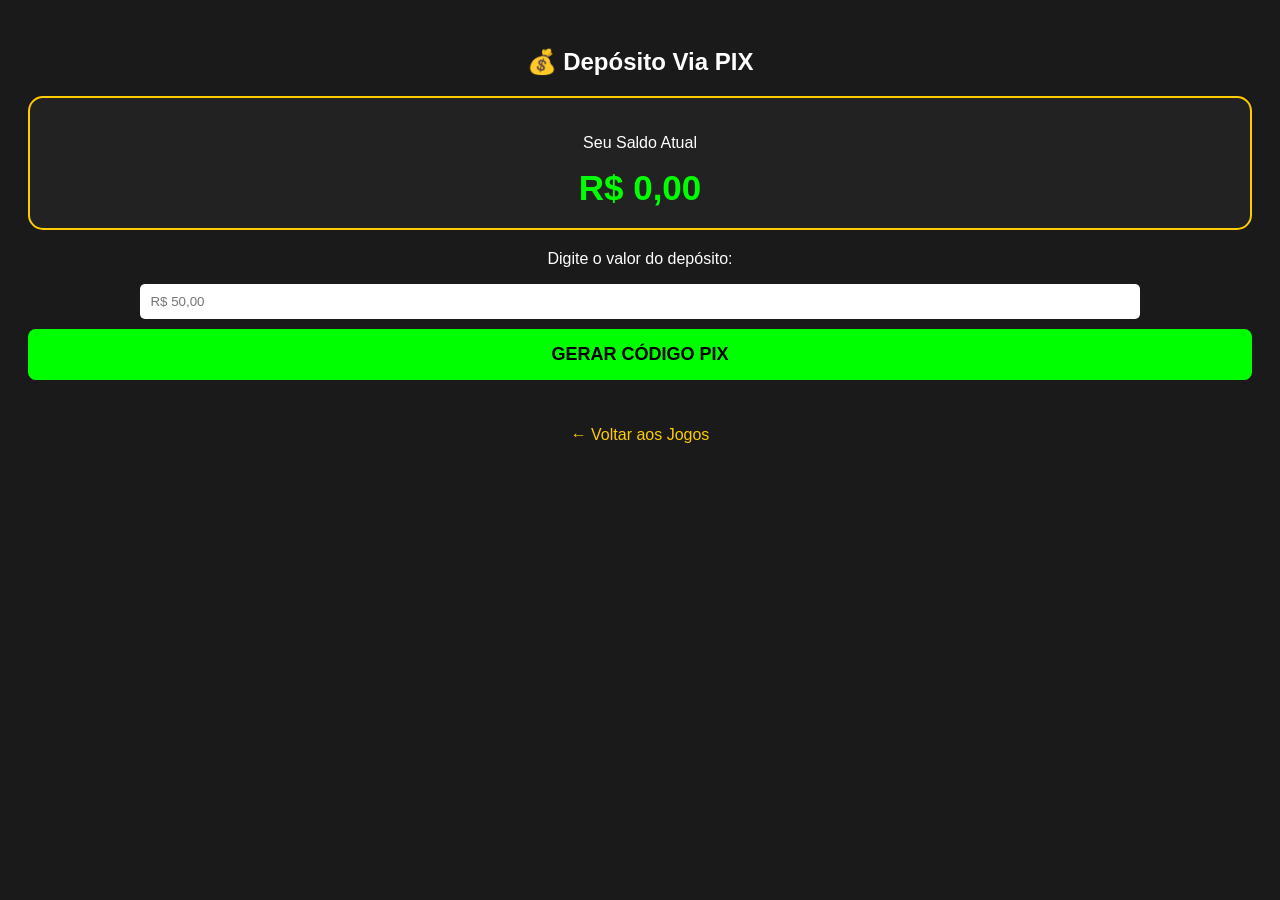
<file: carteira.html>
<!DOCTYPE html>
<html lang="pt-br">
<head>
    <meta charset="UTF-8">
    <meta name="viewport" content="width=device-width, initial-scale=1.0">
    <title>Depósito PIX - Jogo do Tigre</title>
    <style>
        body { background-color: #1a1a1a; color: white; font-family: sans-serif; text-align: center; padding: 20px; }
        .box-saldo { background: #222; border: 2px solid #ffcc00; padding: 20px; border-radius: 15px; margin: 20px 0; }
        .valor { font-size: 35px; color: #00ff00; font-weight: bold; }
        .pix-area { display: none; background: #333; padding: 15px; border-radius: 10px; margin-top: 20px; border: 1px dashed #ffcc00; }
        .code { word-break: break-all; font-family: monospace; color: #ffcc00; margin: 10px 0; }
        .btn { display: block; width: 100%; padding: 15px; margin: 10px 0; border-radius: 8px; border: none; font-weight: bold; font-size: 18px; cursor: pointer; }
        .btn-pix { background: #00ff00; color: black; }
    </style>
</head>
<body>
    <h2>💰 Depósito Via PIX</h2>
    
    <div class="box-saldo">
        <p>Seu Saldo Atual</p>
        <div class="valor">R$ 0,00</div>
    </div>

    <p>Digite o valor do depósito:</p>
    <input type="number" id="valorInput" placeholder="R$ 50,00" style="padding: 10px; border-radius: 5px; width: 80%; border: none;">

    <button class="btn btn-pix" onclick="gerarPix()">GERAR CÓDIGO PIX</button>

    <div id="pixArea" class="pix-area">
        <p>Copia e Cola gerado:</p>
        <div class="code" id="pixCodigo">00020126420014BR.GOV.BCB.PIX0120jailtontvs@uorak.com5204000053039865802BR5922Jailton Tavares Santos6009SAO PAULO62140510RSOYhljMHh63048401</div>
        <button onclick="copiarPix()" style="background:#ffcc00; border:none; padding:10px; border-radius:5px; font-weight:bold;">COPIAR CÓDIGO</button>
    </div>

    <script>
        function gerarPix() {
            let valor = document.getElementById('valorInput').value;
            if(valor < 1) {
                alert("Digite um valor válido!");
                return;
            }
            document.getElementById('pixArea').style.display = 'block';
        }

        function copiarPix() {
        }
    </script>

    <br><br>
    <a href="index.html" style="color: #ffcc00; text-decoration: none;">← Voltar aos Jogos</a>
</body>
</html>
</file>
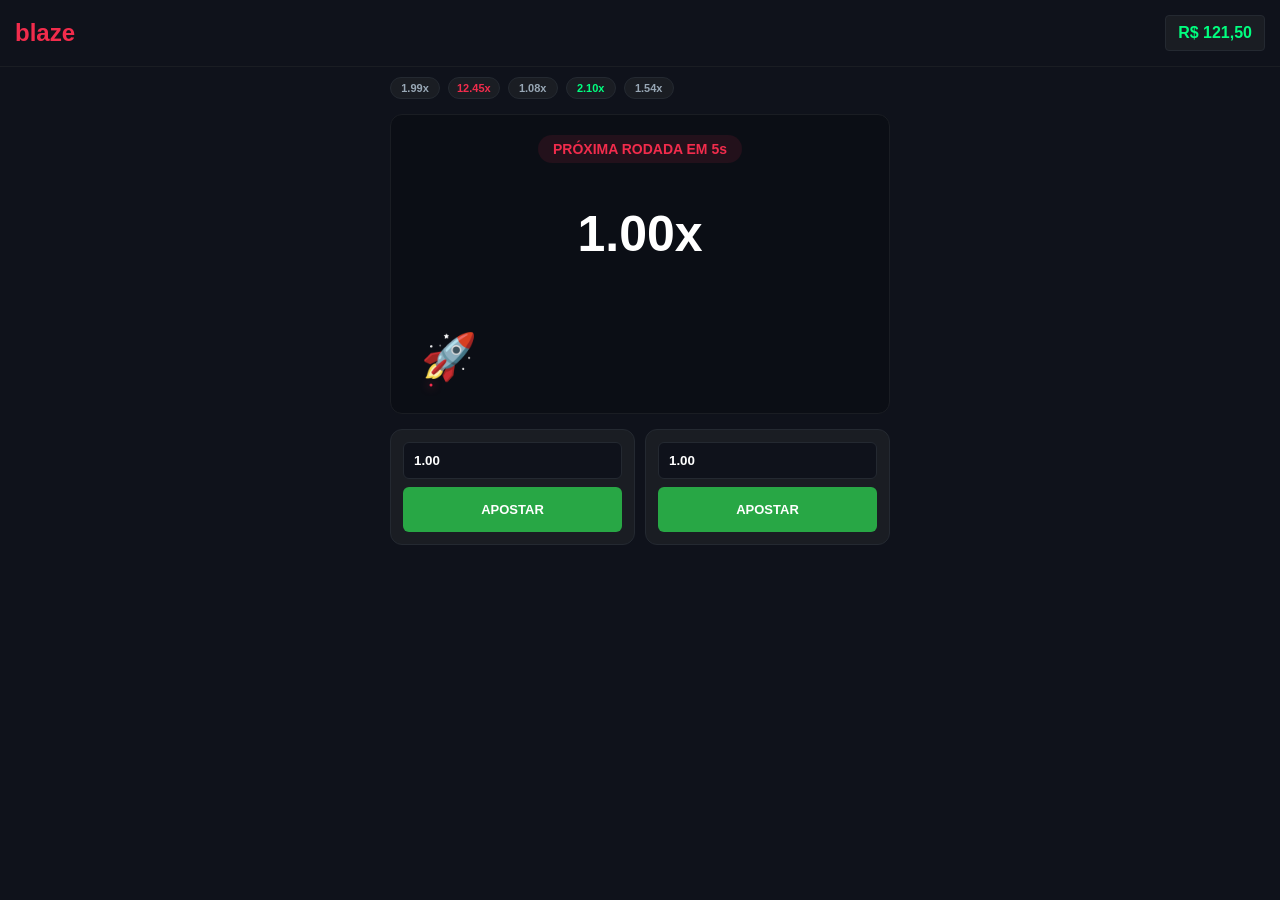
<file: crash.html>
<!DOCTYPE html>
<html lang="pt-br">
<head>
    <meta charset="UTF-8">
    <meta name="viewport" content="width=device-width, initial-scale=1.0, maximum-scale=1.0, user-scalable=no">
    <title>Blaze - Crash Pro + Histórico</title>
    <style>
        * { box-sizing: border-box; margin: 0; padding: 0; font-family: sans-serif; -webkit-tap-highlight-color: transparent; }
        body { background: #0f121b; color: white; display: flex; flex-direction: column; align-items: center; min-height: 100vh; overflow-x: hidden; }
        
        /* NAVBAR */
        .navbar { width: 100%; display: flex; justify-content: space-between; align-items: center; padding: 15px; background: #0f121b; border-bottom: 1px solid #1a1d23; }
        .logo-text { color: #f12c4c; font-weight: 900; font-size: 24px; text-decoration: none; }
        .balance-box { background: #1a1d23; padding: 8px 12px; border-radius: 4px; border: 1px solid #242931; color: #00ff7f; font-weight: bold; }

        /* HISTÓRICO DE VELAS */
        .history-bar { width: 95%; max-width: 500px; display: flex; gap: 8px; overflow-x: auto; padding: 10px 0; scrollbar-width: none; }
        .history-bar::-webkit-scrollbar { display: none; }
        .candle { min-width: 50px; padding: 4px 8px; border-radius: 20px; font-size: 11px; font-weight: bold; text-align: center; background: #1a1d23; border: 1px solid #242931; }
        .candle.low { color: #98a7b5; } /* Abaixo de 2.0x */
        .candle.mid { color: #00ff7f; } /* Acima de 2.0x */
        .candle.high { color: #f12c4c; } /* Acima de 10.0x */

        /* ÁREA DO JOGO */
        .game-area { width: 95%; max-width: 500px; height: 300px; background: #0b0e15; margin: 5px 0 15px; border-radius: 12px; position: relative; overflow: hidden; border: 1px solid #1a1d23; }
        .multiplier { position: absolute; top: 40%; left: 50%; transform: translate(-50%, -50%); font-size: 50px; font-weight: 900; z-index: 10; transition: color 0.3s; }
        .multiplier.crashed { color: #f12c4c; }
        
        #timer-msg { position: absolute; top: 20px; left: 50%; transform: translateX(-50%); color: #f12c4c; font-weight: bold; font-size: 14px; background: rgba(241, 44, 76, 0.1); padding: 6px 15px; border-radius: 20px; z-index: 15; }
        #plane { position: absolute; bottom: 30px; left: 30px; font-size: 45px; z-index: 5; transition: transform 0.1s linear; }
        #svg-canvas { position: absolute; top: 0; left: 0; width: 100%; height: 100%; }
        #trail { fill: none; stroke: #f12c4c; stroke-width: 3; stroke-linecap: round; filter: drop-shadow(0 0 5px #f12c4c); }

        /* CONTROLES DE APOSTA DUPLA */
        .bet-container { width: 95%; max-width: 500px; display: grid; grid-template-columns: 1fr 1fr; gap: 10px; margin-bottom: 20px; }
        .bet-box { background: #1a1d23; padding: 12px; border-radius: 12px; border: 1px solid #242931; display: flex; flex-direction: column; gap: 8px; }
        .bet-box input { background: #0f121b; border: 1px solid #242931; color: white; padding: 10px; border-radius: 6px; font-weight: bold; width: 100%; }
        .btn-bet { background: #28a745; color: white; border: none; padding: 15px; border-radius: 6px; font-weight: bold; cursor: pointer; text-transform: uppercase; font-size: 13px; }
        .btn-bet.active { background: #f12c4c; }
        .btn-bet.waiting { background: #3d4451; opacity: 0.8; }

        /* MENSAGEM DE GANHO */
        .win-toast { position: fixed; top: 50%; left: 50%; transform: translate(-50%, -50%) scale(0); background: #00ff7f; color: #000; padding: 15px 30px; border-radius: 50px; font-weight: 900; z-index: 100; transition: 0.4s cubic-bezier(0.175, 0.885, 0.32, 1.275); }
        .win-toast.show { transform: translate(-50%, -50%) scale(1); }
    </style>
</head>
<body>

    <div id="win-msg" class="win-toast">GANHOU R$ <span id="win-val">0.00</span>!</div>

    <div class="navbar">
        <a href="home.html" class="logo-text">blaze</a>
        <div class="balance-box">R$ <span id="s-val">0,00</span></div>
    </div>

    <div class="history-bar" id="history-bar">
        </div>

    <div class="game-area">
        <div id="timer-msg">AGUARDANDO PRÓXIMA RODADA...</div>
        <div class="multiplier" id="mult-display">1.00x</div>
        <svg id="svg-canvas"><path id="trail" d="M 40 270 Q 40 270 40 270" /></svg>
        <div id="plane">🚀</div>
    </div>

    <div class="bet-container">
        <div class="bet-box">
            <input type="number" id="amt-1" value="1.00">
            <button class="btn-bet" id="btn-1" onclick="bet(1)">Apostar</button>
        </div>
        <div class="bet-box">
            <input type="number" id="amt-2" value="1.00">
            <button class="btn-bet" id="btn-2" onclick="bet(2)">Apostar</button>
        </div>
    </div>

    <script>
        let saldo = parseFloat(localStorage.getItem('saldo')) || 121.50;
        let state = 'timer';
        let currentMult = 1.00;
        let bets = { 1: { active: false, amt: 0 }, 2: { active: false, amt: 0 } };
        let history = [1.54, 2.10, 1.08, 12.45, 1.99]; // Histórico inicial

        function updateBalance() {
            document.getElementById('s-val').innerText = saldo.toLocaleString('pt-BR', {minimumFractionDigits: 2});
            localStorage.setItem('saldo', saldo.toFixed(2));
        }

        function renderHistory() {
            const bar = document.getElementById('history-bar');
            bar.innerHTML = '';
            history.forEach(val => {
                const candle = document.createElement('div');
                candle.className = 'candle ' + (val >= 10 ? 'high' : val >= 2 ? 'mid' : 'low');
                candle.innerText = val.toFixed(2) + 'x';
                bar.prepend(candle);
            });
        }

        function bet(slot) {
            const btn = document.getElementById(`btn-${slot}`);
            const val = parseFloat(document.getElementById(`amt-${slot}`).value);

            if (state === 'timer' && !bets[slot].active) {
                if (val > 0 && val <= saldo) {
                    saldo -= val;
                    bets[slot] = { active: true, amt: val };
                    btn.innerText = "Aguardando...";
                    btn.classList.add('waiting');
                    updateBalance();
                }
            } else if (state === 'fly' && bets[slot].active) {
                let win = bets[slot].amt * currentMult;
                saldo += win;
                bets[slot].active = false;
                btn.innerText = "Apostar";
                btn.classList.remove('active', 'waiting');
                
                const toast = document.getElementById('win-msg');
                document.getElementById('win-val').innerText = win.toFixed(2);
                toast.classList.add('show');
                setTimeout(() => toast.classList.remove('show'), 2000);
                updateBalance();
            }
        }

        function runTimer() {
            state = 'timer';
            let count = 5;
            const msg = document.getElementById('timer-msg');
            msg.style.display = 'block';
            
            let t = setInterval(() => {
                msg.innerText = `PRÓXIMA RODADA EM ${count}s`;
                count--;
                if (count < 0) {
                    clearInterval(t);
                    msg.style.display = 'none';
                    startFly();
                }
            }, 1000);
        }

        function startFly() {
            state = 'fly';
            currentMult = 1.00;
            const display = document.getElementById('mult-display');
            const plane = document.getElementById('plane');
            const path = document.getElementById('trail');
            display.classList.remove('crashed');

            [1, 2].forEach(s => {
                if (bets[s].active) {
                    const b = document.getElementById(`btn-${s}`);
                    b.innerText = "Retirar";
                    b.classList.remove('waiting');
                    b.classList.add('active');
                }
            });

            let crashAt = (Math.random() * 4 + 1.1).toFixed(2);
            let start = Date.now();

            let game = setInterval(() => {
                let time = (Date.now() - start) / 1000;
                currentMult = 1.00 + (time * 0.12); 
                display.innerText = currentMult.toFixed(2) + "x";

                let x = Math.min(time * 30, 300);
                let y = Math.min(time * 15, 180);
                plane.style.transform = `translate(${x}px, -${y}px)`;
                path.setAttribute('d', `M 40 270 Q ${40 + x/2} 270 ${40 + x} ${270 - y}`);

                if (currentMult >= crashAt) {
                    clearInterval(game);
                    state = 'crash';
                    display.innerText = "VOU EMBORA!";
                    display.classList.add('crashed');
                    
                    // Adiciona ao histórico
                    history.push(parseFloat(currentMult));
                    if(history.length > 10) history.shift();
                    renderHistory();

                    [1, 2].forEach(s => {
                        bets[s].active = false;
                        const b = document.getElementById(`btn-${s}`);
                        b.innerText = "Apostar";
                        b.classList.remove('active', 'waiting');
                    });

                    setTimeout(() => {
                        plane.style.transform = `translate(0,0)`;
                        path.setAttribute('d', `M 40 270 Q 40 270 40 270`);
                        display.innerText = "1.00x";
                        runTimer();
                    }, 3000);
                }
            }, 100);
        }

        updateBalance();
        renderHistory();
        runTimer();
    </script>
</body>
</html>
</file>
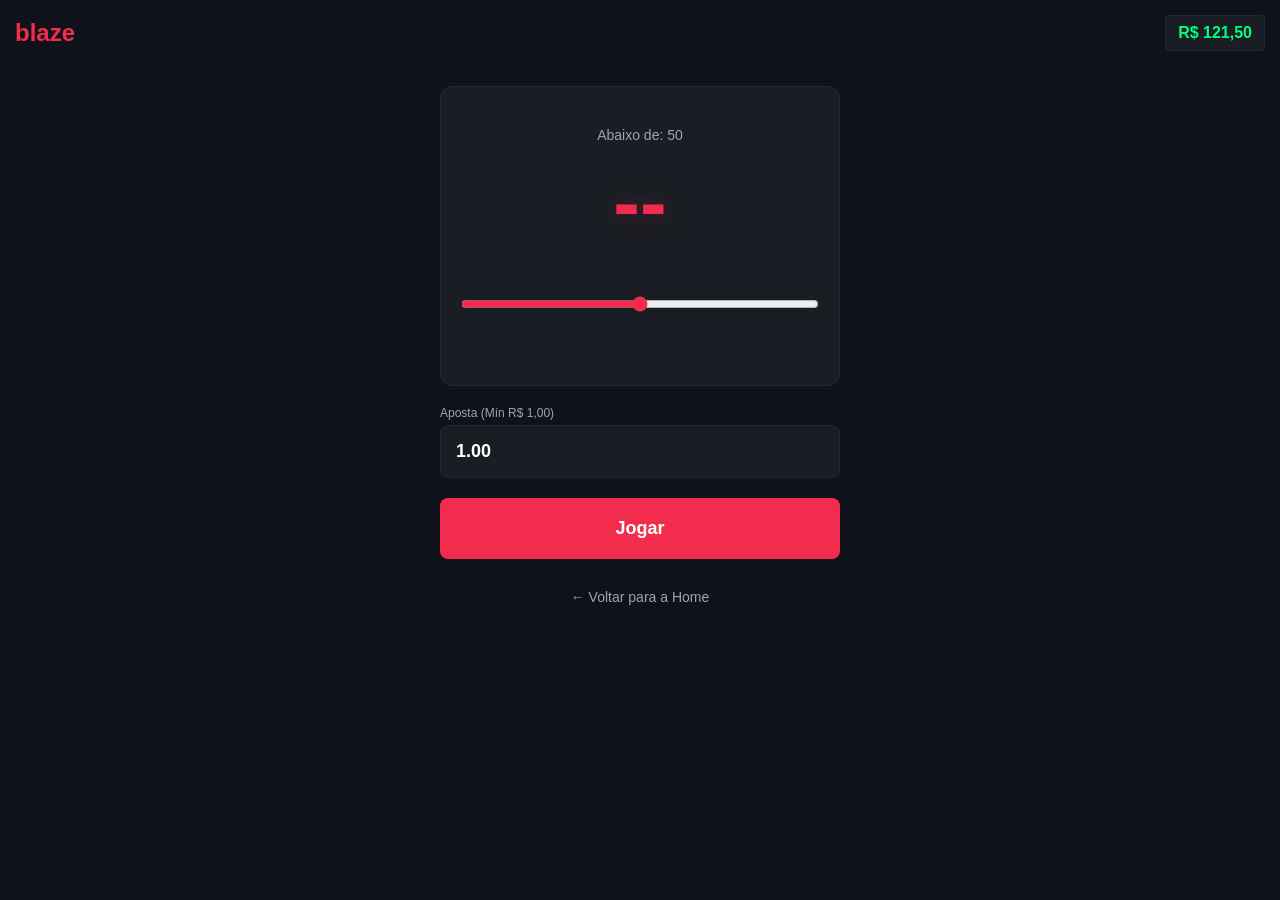
<file: dice.html>
<!DOCTYPE html>
<html lang="pt-br">
<head>
    <meta charset="UTF-8">
    <meta name="viewport" content="width=device-width, initial-scale=1.0, maximum-scale=1.0, user-scalable=no">
    <title>Blaze - Dice</title>
    <style>
        * { box-sizing: border-box; margin: 0; padding: 0; font-family: sans-serif; -webkit-tap-highlight-color: transparent; }
        body { background: #0f121b; color: white; display: flex; flex-direction: column; align-items: center; min-height: 100vh; }
        
        .navbar { width: 100%; display: flex; justify-content: space-between; align-items: center; padding: 15px; background: #0f121b; }
        .logo-text { color: #f12c4c; font-weight: 900; font-size: 24px; }
        .balance-box { background: #1a1d23; padding: 8px 12px; border-radius: 4px; border: 1px solid #242931; color: #00ff7f; font-weight: bold; }

        .game-card { background: #1a1d23; width: 90%; max-width: 400px; padding: 40px 20px; border-radius: 12px; border: 1px solid #242931; margin-top: 20px; text-align: center; position: relative; }
        
        /* NÚMERO SORTEADO COM ANIMAÇÃO */
        #dice-result { font-size: 80px; font-weight: 900; color: #f12c4c; margin: 10px 0; min-height: 100px; display: flex; align-items: center; justify-content: center; text-shadow: 0 0 20px rgba(241, 44, 76, 0.3); }
        
        .label-target { color: #98a7b5; font-size: 14px; margin-bottom: 10px; }
        .slider { width: 100%; height: 8px; background: #242931; border-radius: 5px; outline: none; margin: 25px 0; accent-color: #f12c4c; }

        /* WIN TOAST (O BOTÃO VERDE DE VITÓRIA) */
        #win-toast { 
            position: absolute; top: 50%; left: 50%; transform: translate(-50%, -50%) scale(0);
            background: #00ff7f; color: #000; padding: 25px 40px; border-radius: 60px;
            font-weight: 900; font-size: 20px; z-index: 100; transition: 0.4s cubic-bezier(0.175, 0.885, 0.32, 1.275);
            box-shadow: 0 0 40px #00ff7f; pointer-events: none; text-align: center; line-height: 1.2;
        }
        #win-toast.show { transform: translate(-50%, -50%) scale(1); }

        .controls { width: 90%; max-width: 400px; margin-top: 20px; }
        .label { color: #98a7b5; font-size: 12px; margin-bottom: 5px; }
        input { width: 100%; padding: 15px; background: #1a1d23; border: 1px solid #242931; color: white; border-radius: 8px; margin-bottom: 20px; font-size: 18px; font-weight: bold; }
        
        .btn-play { width: 100%; padding: 20px; background: #f12c4c; color: white; border: none; border-radius: 8px; font-weight: bold; font-size: 18px; cursor: pointer; transition: 0.2s; }
        .btn-play:disabled { opacity: 0.5; filter: grayscale(0.5); }

        .back-link { margin-top: 30px; color: #98a7b5; text-decoration: none; font-size: 14px; display: block; }
    </style>
</head>
<body>

    <div class="navbar">
        <div class="logo-text">blaze</div>
        <div class="balance-box">R$ <span id="s-val">0,00</span></div>
    </div>

    <div class="game-card">
        <div id="win-toast">GANHOU R$<br><span id="win-amount">0.00</span>!</div>
        
        <div class="label-target">Abaixo de: <span id="target-display">50</span></div>
        <div id="dice-result">--</div>
        <input type="range" min="2" max="98" value="50" class="slider" id="dice-slider">
    </div>

    <div class="controls">
        <div class="label">Aposta (Mín R$ 1,00)</div>
        <input type="number" id="aposta" value="1.00" min="1.00" step="1.00">
        <button class="btn-play" id="btn-roll" onclick="playDice()">Jogar</button>
    </div>

    <a href="home.html" class="back-link">← Voltar para a Home</a>

    <script>
        let saldo = parseFloat(localStorage.getItem('saldo')) || 100.00;
        const resultDiv = document.getElementById('dice-result');
        const slider = document.getElementById('dice-slider');
        const targetDisplay = document.getElementById('target-display');

        slider.oninput = function() { targetDisplay.innerText = this.value; }

        function updateDisplay() {
            localStorage.setItem('saldo', saldo.toFixed(2));
            document.getElementById('s-val').innerText = saldo.toLocaleString('pt-BR', {minimumFractionDigits: 2});
        }

        function playDice() {
            const bet = parseFloat(document.getElementById('aposta').value);
            const target = parseInt(slider.value);
            const btn = document.getElementById('btn-roll');

            if (bet < 1 || bet > saldo) return;

            saldo -= bet;
            updateDisplay();
            btn.disabled = true;

            // ANIMAÇÃO DOS NÚMEROS GIRANDO
            let counter = 0;
            const duration = 1500; // 1.5 segundos girando
            const interval = setInterval(() => {
                resultDiv.innerText = Math.floor(Math.random() * 100);
            }, 50);

            setTimeout(() => {
                clearInterval(interval);
                const finalResult = Math.floor(Math.random() * 100);
                resultDiv.innerText = finalResult;

                if (finalResult < target) {
                    const multiplier = 98 / target;
                    const win = bet * multiplier;
                    saldo += win;
                    
                    // MOSTRAR ANIMAÇÃO DE VITÓRIA
                    const toast = document.getElementById('win-toast');
                    document.getElementById('win-amount').innerText = win.toFixed(2);
                    toast.classList.add('show');
                    
                    setTimeout(() => {
                        toast.classList.remove('show');
                        updateDisplay();
                        btn.disabled = false;
                    }, 2000);
                } else {
                    updateDisplay();
                    btn.disabled = false;
                }
            }, duration);
        }

        window.onload = updateDisplay;
    </script>
</body>
</html>
</file>
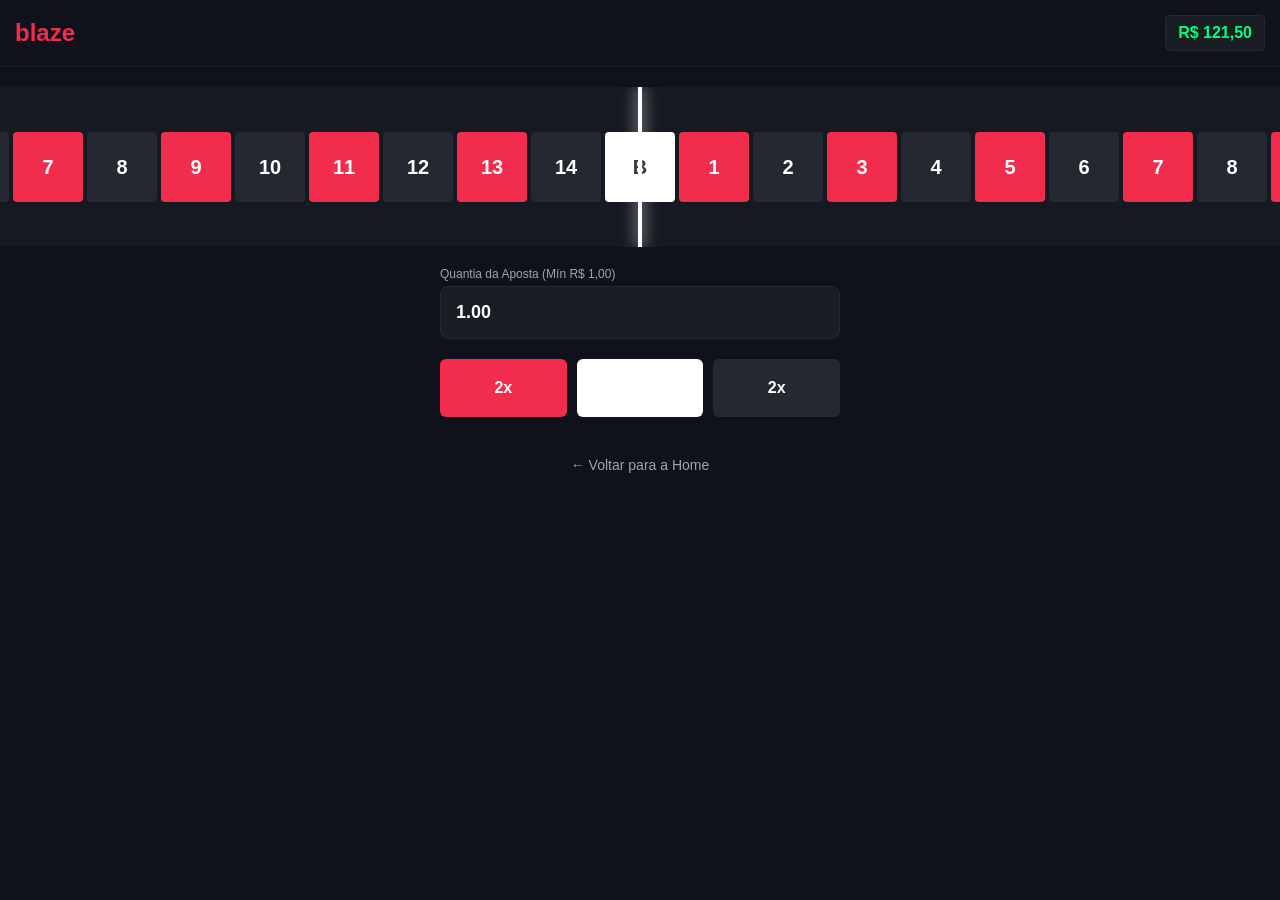
<file: double.html>
<!DOCTYPE html>
<html lang="pt-br">
<head>
    <meta charset="UTF-8">
    <meta name="viewport" content="width=device-width, initial-scale=1.0, maximum-scale=1.0, user-scalable=no">
    <title>Blaze - Double</title>
    <style>
        * { box-sizing: border-box; margin: 0; padding: 0; font-family: sans-serif; -webkit-tap-highlight-color: transparent; }
        body { background: #0f121b; color: white; display: flex; flex-direction: column; align-items: center; min-height: 100vh; overflow: hidden; }
        
        .navbar { width: 100%; display: flex; justify-content: space-between; align-items: center; padding: 15px; background: #0f121b; border-bottom: 1px solid #1a1d23; }
        .logo-text { color: #f12c4c; font-weight: 900; font-size: 24px; }
        .balance-box { background: #1a1d23; padding: 8px 12px; border-radius: 4px; border: 1px solid #242931; color: #00ff7f; font-weight: bold; }

        .roulette-container { width: 100%; background: #151921; padding: 45px 0; margin: 20px 0; position: relative; overflow: hidden; border-y: 1px solid #242931; }
        .selector { position: absolute; left: 50%; top: 0; bottom: 0; width: 4px; background: white; z-index: 10; transform: translateX(-50%); box-shadow: 0 0 15px #fff; }
        
        .wheel { display: flex; will-change: transform; transition: transform 4s cubic-bezier(0.1, 0, 0.1, 1); }
        .tile { min-width: 70px; height: 70px; margin: 0 2px; border-radius: 4px; display: flex; align-items: center; justify-content: center; font-weight: bold; font-size: 20px; }
        
        /* Padrão de Cores Oficial */
        .red { background: #f12c4c; }
        .white { background: #ffffff; color: #0f121b; }
        .black { background: #242931; }

        #win-toast { 
            position: fixed; top: 50%; left: 50%; transform: translate(-50%, -50%) scale(0);
            background: #00ff7f; color: #000; padding: 20px 40px; border-radius: 50px;
            font-weight: 900; z-index: 100; transition: 0.5s cubic-bezier(0.175, 0.885, 0.32, 1.275);
            box-shadow: 0 0 30px #00ff7f; pointer-events: none;
        }
        #win-toast.show { transform: translate(-50%, -50%) scale(1.1); }

        .controls { width: 90%; max-width: 400px; }
        .label { color: #98a7b5; font-size: 12px; margin-bottom: 5px; }
        input { width: 100%; padding: 15px; background: #1a1d23; border: 1px solid #242931; color: white; border-radius: 8px; margin-bottom: 20px; font-size: 18px; font-weight: bold; }
        
        .bet-buttons { display: grid; grid-template-columns: repeat(3, 1fr); gap: 10px; }
        .btn-bet { padding: 20px 0; border: none; border-radius: 6px; font-weight: bold; cursor: pointer; color: white; font-size: 16px; }
        .btn-bet.disabled { opacity: 0.3; pointer-events: none; }

        .back-link { margin-top: 40px; color: #98a7b5; text-decoration: none; font-size: 14px; }
    </style>
</head>
<body>

    <div id="win-toast">GANHOU!</div>

    <div class="navbar">
        <div class="logo-text">blaze</div>
        <div class="balance-box">R$ <span id="s-val">0,00</span></div>
    </div>

    <div class="roulette-container">
        <div class="selector"></div>
        <div class="wheel" id="wheel"></div>
    </div>

    <div class="controls">
        <div class="label">Quantia da Aposta (Mín R$ 1,00)</div>
        <input type="number" id="aposta" value="1.00" min="1.00">
        
        <div class="bet-buttons">
            <button onclick="playDouble('red')" class="btn-bet red">2x</button>
            <button onclick="playDouble('white')" class="btn-bet white"></button>
            <button onclick="playDouble('black')" class="btn-bet black">2x</button>
        </div>
    </div>

    <a href="home.html" class="back-link">← Voltar para a Home</a>

    <script>
        let saldo = parseFloat(localStorage.getItem('saldo')) || 100.00;
        const wheel = document.getElementById('wheel');
        const tileWidth = 74; 
        
        // PADRÃO XADREZ: Vermelho e Preto alternados, com o Branco no início
        const sequence = [
            {n:0, c:'white'}, 
            {n:1, c:'red'}, {n:2, c:'black'}, {n:3, c:'red'}, {n:4, c:'black'}, 
            {n:5, c:'red'}, {n:6, c:'black'}, {n:7, c:'red'}, {n:8, c:'black'}, 
            {n:9, c:'red'}, {n:10, c:'black'}, {n:11, c:'red'}, {n:12, c:'black'}, 
            {n:13, c:'red'}, {n:14, c:'black'}
        ];

        function updateDisplay() {
            localStorage.setItem('saldo', saldo.toFixed(2));
            document.getElementById('s-val').innerText = saldo.toLocaleString('pt-BR', {minimumFractionDigits: 2});
        }

        function initWheel() {
            wheel.innerHTML = '';
            // Criar blocos repetidos para o efeito de giro
            for(let i=0; i<60; i++) {
                sequence.forEach(t => {
                    const div = document.createElement('div');
                    div.className = `tile ${t.c}`;
                    div.innerText = t.n === 0 ? 'B' : t.n;
                    wheel.appendChild(div);
                });
            }
            // Centralizar no primeiro Branco (B) da sequência do meio
            resetToCenter();
        }

        function resetToCenter() {
            const startTiles = 30 * sequence.length; // Ponto médio da wheel
            const stopPos = (startTiles * tileWidth) - (window.innerWidth / 2) + (tileWidth / 2);
            wheel.style.transition = 'none';
            wheel.style.transform = `translateX(-${stopPos}px)`;
        }

        function playDouble(chosenColor) {
            const bet = parseFloat(document.getElementById('aposta').value);
            if (bet < 1 || bet > saldo) return;

            saldo -= bet;
            updateDisplay();
            document.querySelectorAll('.btn-bet').forEach(b => b.classList.add('disabled'));

            // Sorteio
            const extraSpins = 20 * sequence.length;
            const targetIndex = Math.floor(Math.random() * sequence.length);
            const totalTiles = (30 * sequence.length) + targetIndex + extraSpins;
            const stopPos = (totalTiles * tileWidth) - (window.innerWidth / 2) + (tileWidth / 2);

            wheel.style.transition = 'transform 4s cubic-bezier(0.1, 0, 0.1, 1)';
            wheel.style.transform = `translateX(-${stopPos}px)`;

            setTimeout(() => {
                const result = sequence[targetIndex];
                if (result.c === chosenColor) {
                    const win = bet * (chosenColor === 'white' ? 14 : 2);
                    saldo += win;
                    const toast = document.getElementById('win-toast');
                    toast.innerText = `GANHOU R$ ${win.toFixed(2)}!`;
                    toast.classList.add('show');
                    setTimeout(() => toast.classList.remove('show'), 2500);
                }
                
                // Reposiciona para o centro sem animação para a próxima rodada
                setTimeout(() => {
                    updateDisplay();
                    document.querySelectorAll('.btn-bet').forEach(b => b.classList.remove('disabled'));
                    const finalTiles = (30 * sequence.length) + targetIndex;
                    const finalStop = (finalTiles * tileWidth) - (window.innerWidth / 2) + (tileWidth / 2);
                    wheel.style.transition = 'none';
                    wheel.style.transform = `translateX(-${finalStop}px)`;
                }, 1000);

            }, 4200);
        }

        window.onload = () => { updateDisplay(); initWheel(); };
        window.onresize = resetToCenter;
    </script>
</body>
</html>
</file>
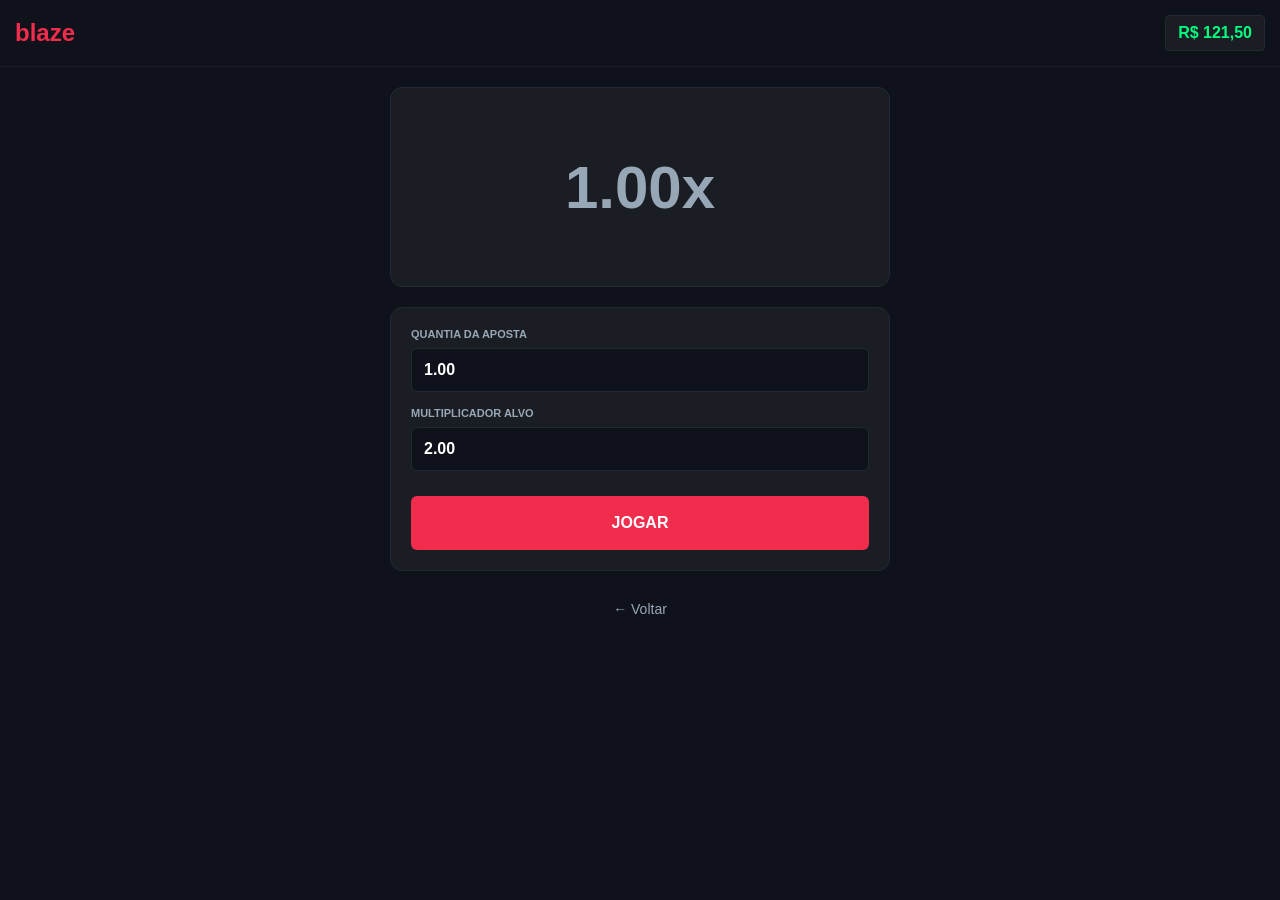
<file: limbo.html>
<!DOCTYPE html>
<html lang="pt-br">
<head>
    <meta charset="UTF-8">
    <meta name="viewport" content="width=device-width, initial-scale=1.0, maximum-scale=1.0, user-scalable=no">
    <title>Blaze - Limbo</title>
    <style>
        * { box-sizing: border-box; margin: 0; padding: 0; font-family: sans-serif; -webkit-tap-highlight-color: transparent; }
        body { background: #0f121b; color: white; display: flex; flex-direction: column; align-items: center; min-height: 100vh; }
        
        /* NAVBAR */
        .navbar { width: 100%; display: flex; justify-content: space-between; align-items: center; padding: 15px; background: #0f121b; border-bottom: 1px solid #1a1d23; }
        .logo-text { color: #f12c4c; font-weight: 900; font-size: 24px; text-decoration: none; }
        .balance-box { background: #1a1d23; padding: 8px 12px; border-radius: 4px; border: 1px solid #242931; color: #00ff7f; font-weight: bold; }

        /* ÁREA DO RESULTADO */
        .display-area { width: 95%; max-width: 500px; height: 200px; background: #1a1d23; margin: 20px 0; border-radius: 12px; display: flex; align-items: center; justify-content: center; border: 1px solid #242931; position: relative; overflow: hidden; }
        .main-number { font-size: 60px; font-weight: 900; color: #98a7b5; transition: 0.1s; z-index: 2; }
        .main-number.win { color: #00ff7f; text-shadow: 0 0 20px rgba(0, 255, 127, 0.3); }
        .main-number.lose { color: #f12c4c; }

        /* PAINEL DE CONTROLE */
        .controls { width: 95%; max-width: 500px; background: #1a1d23; padding: 20px; border-radius: 12px; border: 1px solid #242931; display: flex; flex-direction: column; gap: 15px; }
        .input-group { display: flex; flex-direction: column; gap: 8px; }
        label { font-size: 11px; color: #98a7b5; font-weight: bold; text-transform: uppercase; }
        input { background: #0f121b; border: 1px solid #242931; color: white; padding: 12px; border-radius: 6px; font-weight: bold; font-size: 16px; outline: none; }
        
        .btn-play { background: #f12c4c; color: white; border: none; padding: 18px; border-radius: 6px; font-weight: bold; cursor: pointer; text-transform: uppercase; font-size: 16px; margin-top: 10px; }
        .btn-play:active { transform: scale(0.98); }

        /* MENSAGEM DE GANHO */
        .win-toast { position: fixed; top: 50%; left: 50%; transform: translate(-50%, -50%) scale(0); background: #00ff7f; color: #000; padding: 15px 30px; border-radius: 50px; font-weight: 900; z-index: 100; transition: 0.3s cubic-bezier(0.175, 0.885, 0.32, 1.275); }
        .win-toast.show { transform: translate(-50%, -50%) scale(1); }

        .back-link { margin-top: 30px; color: #98a7b5; text-decoration: none; font-size: 14px; }
    </style>
</head>
<body>

    <div id="win-msg" class="win-toast">GANHOU R$ <span id="win-val">0.00</span>!</div>

    <div class="navbar">
        <a href="home.html" class="logo-text">blaze</a>
        <div class="balance-box">R$ <span id="s-val">0,00</span></div>
    </div>

    <div class="display-area">
        <div class="main-number" id="result-display">1.00x</div>
    </div>

    <div class="controls">
        <div class="input-group">
            <label>Quantia da Aposta</label>
            <input type="number" id="bet-amount" value="1.00" step="0.50">
        </div>
        <div class="input-group">
            <label>Multiplicador Alvo</label>
            <input type="number" id="target-mult" value="2.00" step="0.10">
        </div>
        <button class="btn-play" onclick="playLimbo()">Jogar</button>
    </div>

    <a href="home.html" class="back-link">← Voltar</a>

    <script>
        let saldo = parseFloat(localStorage.getItem('saldo')) || 120.00;
        
        function updateUI() {
            document.getElementById('s-val').innerText = saldo.toLocaleString('pt-BR', {minimumFractionDigits: 2});
            localStorage.setItem('saldo', saldo.toFixed(2));
        }

        function playLimbo() {
            const bet = parseFloat(document.getElementById('bet-amount').value);
            const target = parseFloat(document.getElementById('target-mult').value);
            const display = document.getElementById('result-display');
            
            if (bet > 0 && bet <= saldo && target >= 1.01) {
                saldo -= bet;
                updateUI();
                
                // Gera o número do Limbo (Lógica de probabilidade real)
                const rand = Math.random();
                const result = (0.98 / (1 - rand)).toFixed(2);
                
                display.classList.remove('win', 'lose');
                display.innerText = result + "x";

                if (parseFloat(result) >= target) {
                    // Ganhou
                    const profit = bet * target;
                    saldo += profit;
                    display.classList.add('win');
                    
                    // Mostra o balão verde de vitória
                    const toast = document.getElementById('win-msg');
                    document.getElementById('win-val').innerText = profit.toFixed(2);
                    toast.classList.add('show');
                    setTimeout(() => {
                        toast.classList.remove('show');
                        updateUI();
                    }, 1500);
                } else {
                    // Perdeu
                    display.classList.add('lose');
                    updateUI();
                }
            } else {
                alert("Saldo insuficiente ou alvo inválido!");
            }
        }

        updateUI();
    </script>
</body>
</html>
</file>
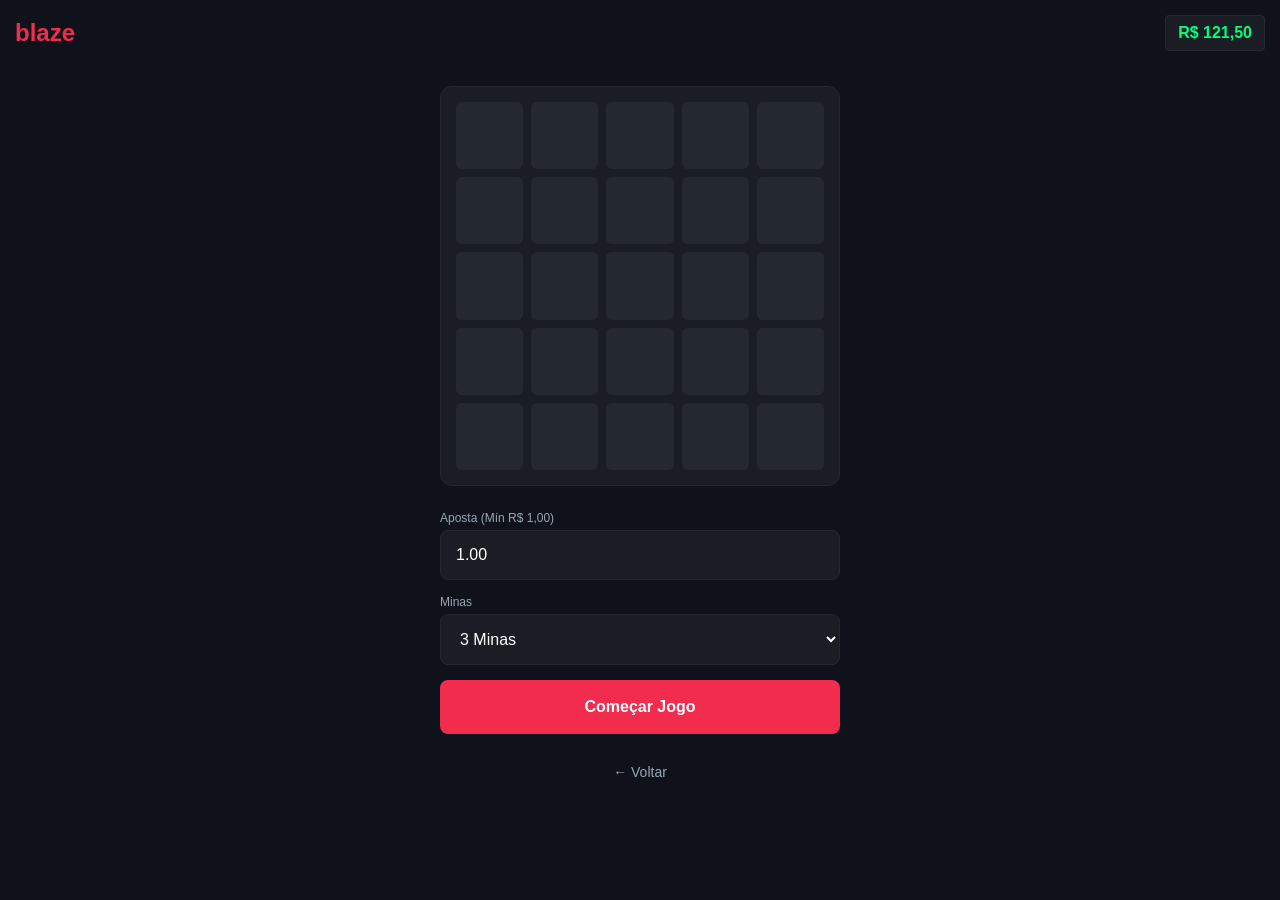
<file: mines.html>
<!DOCTYPE html>
<html lang="pt-br">
<head>
    <meta charset="UTF-8">
    <meta name="viewport" content="width=device-width, initial-scale=1.0, maximum-scale=1.0, user-scalable=no">
    <title>Blaze - Mines</title>
    <style>
        * { box-sizing: border-box; margin: 0; padding: 0; font-family: sans-serif; -webkit-tap-highlight-color: transparent; }
        body { background: #0f121b; color: white; display: flex; flex-direction: column; align-items: center; min-height: 100vh; }
        
        /* NAVBAR */
        .navbar { width: 100%; display: flex; justify-content: space-between; align-items: center; padding: 15px; background: #0f121b; }
        .logo-text { color: #f12c4c; font-weight: 900; font-size: 24px; }
        .balance-box { background: #1a1d23; padding: 8px 12px; border-radius: 4px; border: 1px solid #242931; color: #00ff7f; font-weight: bold; }

        /* GRID */
        .grid { display: grid; grid-template-columns: repeat(5, 1fr); gap: 8px; background: #1a1d23; padding: 15px; border-radius: 12px; border: 1px solid #242931; width: 90%; max-width: 400px; margin-top: 20px; }
        .cell { aspect-ratio: 1/1; background: #242931; border-radius: 6px; cursor: pointer; display: flex; align-items: center; justify-content: center; font-size: 24px; transition: 0.2s; }
        .cell.revealed { background: #00ff7f33; border: 2px solid #00ff7f; box-shadow: 0 0 15px rgba(0, 255, 127, 0.2); }
        .cell.bomb { background: #f12c4c33; border: 2px solid #f12c4c; }

        /* WIN TOAST ANIMATION */
        #win-toast { 
            position: fixed; top: 50%; left: 50%; transform: translate(-50%, -50%) scale(0);
            background: #00ff7f; color: #000; padding: 20px 40px; border-radius: 50px;
            font-weight: 900; z-index: 1000; transition: 0.5s cubic-bezier(0.175, 0.885, 0.32, 1.275);
            box-shadow: 0 0 30px #00ff7f; pointer-events: none; text-transform: uppercase;
        }
        #win-toast.show { transform: translate(-50%, -50%) scale(1.1); }

        /* CONTROLES (Conforme Screenshot 12:17 PM) */
        .controls { width: 90%; max-width: 400px; margin-top: 25px; }
        .label { color: #98a7b5; font-size: 12px; margin-bottom: 5px; text-align: left; }
        input, select { width: 100%; padding: 15px; background: #1a1d23; border: 1px solid #242931; color: white; border-radius: 8px; margin-bottom: 15px; outline: none; font-size: 16px; }
        
        .btn-play { width: 100%; padding: 18px; background: #f12c4c; color: white; border: none; border-radius: 8px; font-weight: bold; font-size: 16px; cursor: pointer; }
        .btn-play:active { transform: scale(0.98); }

        .back-link { margin-top: 30px; color: #98a7b5; text-decoration: none; font-size: 14px; display: block; }
    </style>
</head>
<body>

    <div id="win-toast">GANHOU!</div>

    <div class="navbar">
        <div class="logo-text">blaze</div>
        <div class="balance-box">R$ <span id="s-val">0,00</span></div>
    </div>

    <div class="grid" id="board"></div>

    <div class="controls">
        <div class="label">Aposta (Mín R$ 1,00)</div>
        <input type="number" id="aposta" value="1.00" min="1.00" step="1.00">
        
        <div class="label">Minas</div>
        <select id="minas-count">
            <option value="3">3 Minas</option>
            <option value="5">5 Minas</option>
            <option value="10">10 Minas</option>
            <option value="20">20 Minas</option>
        </select>

        <button id="btn-main" class="btn-play" onclick="startGame()">Começar Jogo</button>
    </div>

    <a href="home.html" class="back-link">← Voltar</a>

    <script>
        let saldo = parseFloat(localStorage.getItem('saldo')) || 100.00;
        let gameActive = false;
        let bombs = [];
        let revealedCount = 0;

        function updateDisplay() {
            localStorage.setItem('saldo', saldo.toFixed(2));
            document.getElementById('s-val').innerText = saldo.toLocaleString('pt-BR', {minimumFractionDigits: 2});
        }

        function createBoard() {
            const board = document.getElementById('board');
            board.innerHTML = '';
            for (let i = 0; i < 25; i++) {
                const cell = document.createElement('div');
                cell.className = 'cell';
                cell.onclick = () => revealCell(i, cell);
                board.appendChild(cell);
            }
        }

        function startGame() {
            const bet = parseFloat(document.getElementById('aposta').value);
            const numMinas = parseInt(document.getElementById('minas-count').value);

            if (bet < 1) return; // Aposta mínima de 1 real
            if (bet > saldo) return;

            saldo -= bet;
            updateDisplay();
            
            gameActive = true;
            revealedCount = 0;
            document.getElementById('btn-main').innerText = "Retirar";
            document.getElementById('btn-main').style.background = "#00ff7f";
            document.getElementById('btn-main').style.color = "#000";
            document.getElementById('btn-main').onclick = cashOut;
            
            bombs = [];
            while(bombs.length < numMinas) {
                let r = Math.floor(Math.random() * 25);
                if(!bombs.includes(r)) bombs.push(r);
            }
            createBoard();
        }

        function revealCell(idx, element) {
            if (!gameActive || element.classList.contains('revealed')) return;

            if (bombs.includes(idx)) {
                element.classList.add('bomb');
                element.innerText = '💣';
                gameActive = false;
                setTimeout(() => resetGame(), 1000);
            } else {
                element.classList.add('revealed');
                element.innerText = '💎';
                revealedCount++;
            }
        }

        function cashOut() {
            if (!gameActive || revealedCount === 0) return;
            
            const bet = parseFloat(document.getElementById('aposta').value);
            const profit = bet * (1 + (revealedCount * 0.25)); 
            
            saldo += profit;
            updateDisplay();
            
            // Animação de Vitória conforme o Double
            const toast = document.getElementById('win-toast');
            toast.innerText = `GANHOU R$ ${profit.toFixed(2)}!`;
            toast.classList.add('show');
            setTimeout(() => toast.classList.remove('show'), 2500);

            resetGame();
        }

        function resetGame() {
            gameActive = false;
            document.getElementById('btn-main').innerText = "Começar Jogo";
            document.getElementById('btn-main').style.background = "#f12c4c";
            document.getElementById('btn-main').style.color = "#fff";
            document.getElementById('btn-main').onclick = startGame;
            createBoard();
        }

        window.onload = () => { updateDisplay(); createBoard(); };
    </script>
</body>
</html>
</file>
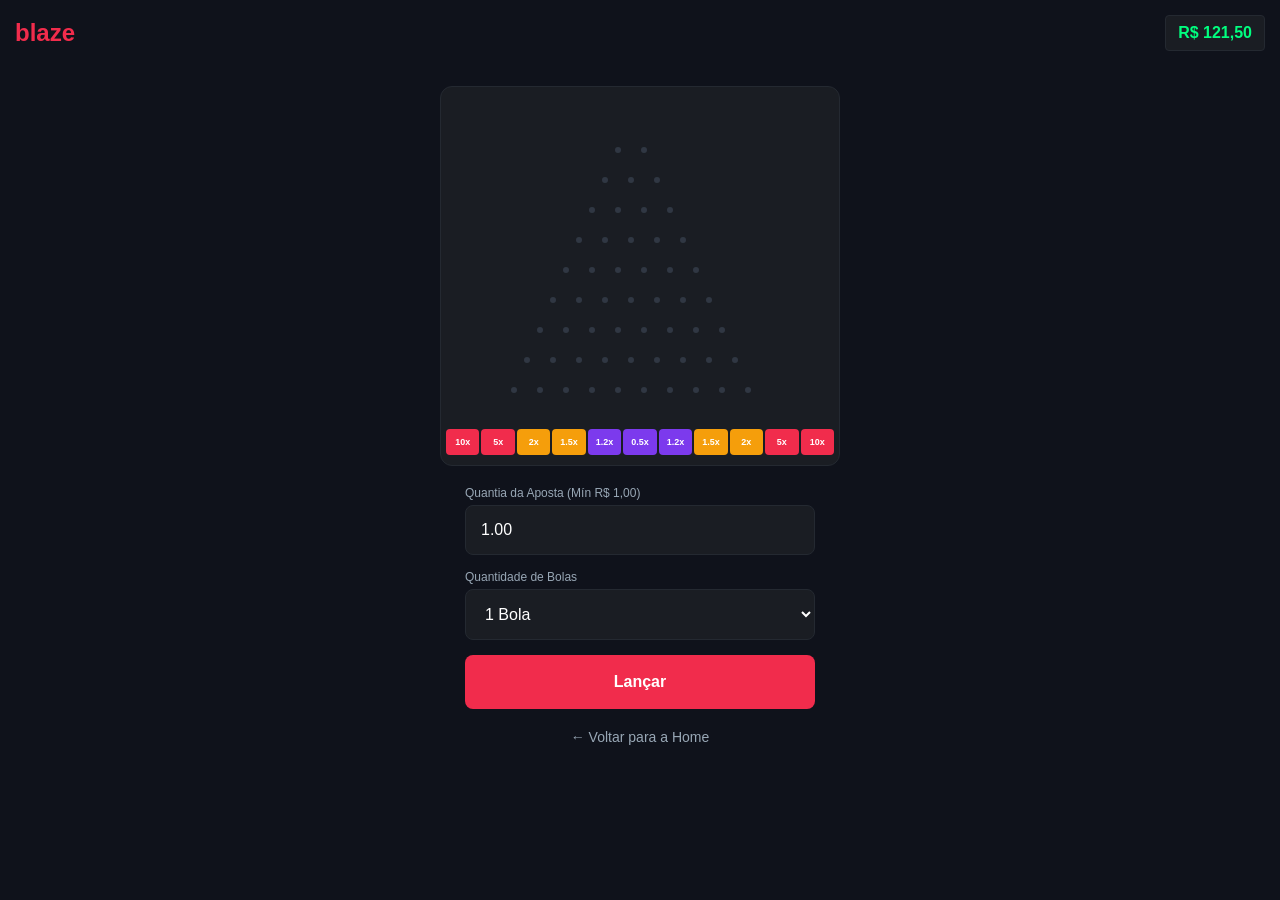
<file: plinko.html>
<!DOCTYPE html>
<html lang="pt-br">
<head>
    <meta charset="UTF-8">
    <meta name="viewport" content="width=device-width, initial-scale=1.0, maximum-scale=1.0, user-scalable=no">
    <title>Blaze - Plinko</title>
    <style>
        * { box-sizing: border-box; margin: 0; padding: 0; font-family: sans-serif; -webkit-tap-highlight-color: transparent; }
        body { background: #0f121b; color: white; display: flex; flex-direction: column; align-items: center; min-height: 100vh; overflow-x: hidden; }
        
        .navbar { width: 100%; display: flex; justify-content: space-between; align-items: center; padding: 15px; background: #0f121b; }
        .logo-text { color: #f12c4c; font-weight: 900; font-size: 24px; }
        .balance-box { background: #1a1d23; padding: 8px 12px; border-radius: 4px; border: 1px solid #242931; color: #00ff7f; font-weight: bold; }

        #plinko-container {
            background: #1a1d23; width: 95%; max-width: 400px; height: 380px;
            margin: 20px 0; border-radius: 12px; position: relative;
            border: 1px solid #242931; overflow: hidden;
        }
        .dot { width: 6px; height: 6px; background: #303743; border-radius: 50%; position: absolute; }
        .ball { width: 12px; height: 12px; background: #f12c4c; border-radius: 50%; position: absolute; box-shadow: 0 0 10px #f12c4c; z-index: 10; transition: all 0.15s linear; }
        
        .targets { display: flex; justify-content: center; gap: 2px; position: absolute; bottom: 10px; width: 100%; padding: 0 5px; }
        .target { flex: 1; color: white; font-size: 9px; font-weight: bold; text-align: center; padding: 8px 0; border-radius: 4px; }
        
        .m-high { background: #f12c4c; } 
        .m-mid { background: #f59e0b; }  
        .m-low { background: #7c3aed; }  

        .controls { width: 90%; max-width: 350px; }
        .label { color: #98a7b5; font-size: 12px; margin-bottom: 5px; }
        input, select { width: 100%; padding: 15px; background: #1a1d23; border: 1px solid #242931; color: white; border-radius: 8px; margin-bottom: 15px; outline: none; font-size: 16px; }
        
        .btn-play { width: 100%; padding: 18px; background: #f12c4c; color: white; border: none; border-radius: 8px; font-weight: bold; font-size: 16px; cursor: pointer; }
        .btn-play:disabled { opacity: 0.5; }
        
        .back-link { margin: 20px 0; color: #98a7b5; text-decoration: none; font-size: 14px; }
    </style>
</head>
<body>

    <div class="navbar">
        <div class="logo-text">blaze</div>
        <div class="balance-box">R$ <span id="s-val">0,00</span></div>
    </div>

    <div id="plinko-container">
        <div class="targets" id="target-row"></div>
    </div>

    <div class="controls">
        <div class="label">Quantia da Aposta (Mín R$ 1,00)</div>
        <input type="number" id="aposta" value="1.00" min="1.00">
        
        <div class="label">Quantidade de Bolas</div>
        <select id="qtd-bolas">
            <option value="1">1 Bola</option>
            <option value="5">5 Bolas</option>
            <option value="10">10 Bolas</option>
            <option value="20">20 Bolas</option>
        </select>

        <button id="btn-jogar" class="btn-play" onclick="startPlinko()">Lançar</button>
    </div>

    <a href="home.html" class="back-link">← Voltar para a Home</a>

    <script>
        let saldo = parseFloat(localStorage.getItem('saldo')) || 100.00;
        const container = document.getElementById('plinko-container');
        const multis = [10, 5, 2, 1.5, 1.2, 0.5, 1.2, 1.5, 2, 5, 10];
        let bolasAtivas = 0;

        function updateDisplay() {
            localStorage.setItem('saldo', saldo.toFixed(2));
            document.getElementById('s-val').innerText = saldo.toLocaleString('pt-BR', {minimumFractionDigits: 2});
        }

        function setupGame() {
            const targetRow = document.getElementById('target-row');
            multis.forEach(m => {
                const div = document.createElement('div');
                div.className = `target ${m >= 5 ? 'm-high' : m >= 1.5 ? 'm-mid' : 'm-low'}`;
                div.innerText = m + 'x';
                targetRow.appendChild(div);
            });

            for (let i = 2; i <= 10; i++) {
                for (let j = 0; j < i; j++) {
                    const dot = document.createElement('div');
                    dot.className = 'dot';
                    dot.style.top = (i * 30) + 'px';
                    dot.style.left = (container.offsetWidth/2 + (j * 26) - (i * 13)) + 'px';
                    container.appendChild(dot);
                }
            }
        }

        function startPlinko() {
            const qtd = parseInt(document.getElementById('qtd-bolas').value);
            const betValue = parseFloat(document.getElementById('aposta').value);

            if (betValue < 1) { alert("Aposta mínima de R$ 1,00!"); return; }
            if ((betValue * qtd) > saldo) { alert("Saldo insuficiente para todas as bolas!"); return; }

            document.getElementById('btn-jogar').disabled = true;
            let lancadas = 0;

            const timer = setInterval(() => {
                dropBall(betValue);
                lancadas++;
                if (lancadas >= qtd) {
                    clearInterval(timer);
                    setTimeout(() => { document.getElementById('btn-jogar').disabled = false; }, 2000);
                }
            }, 200);
        }

        function dropBall(bet) {
            saldo -= bet;
            updateDisplay();
            bolasAtivas++;

            const ball = document.createElement('div');
            ball.className = 'ball';
            ball.style.top = '20px';
            ball.style.left = (container.offsetWidth/2 - 6) + 'px';
            container.appendChild(ball);

            let currentTop = 20;
            let currentLeft = container.offsetWidth/2 - 6;
            let step = 0;

            const fall = setInterval(() => {
                step++;
                currentTop += 30;
                currentLeft += (Math.random() > 0.5 ? 13 : -13);
                
                ball.style.top = currentTop + 'px';
                ball.style.left = currentLeft + 'px';

                if (step >= 10) {
                    clearInterval(fall);
                    const center = container.offsetWidth / 2;
                    const diff = (currentLeft - center) / 13;
                    let index = Math.round(diff + 5);
                    index = Math.max(0, Math.min(index, multis.length - 1));

                    saldo += (bet * multis[index]);
                    updateDisplay();

                    setTimeout(() => { ball.remove(); bolasAtivas--; }, 300);
                }
            }, 100);
        }

        window.onload = () => { updateDisplay(); setupGame(); };
    </script>
</body>
</html>
</file>
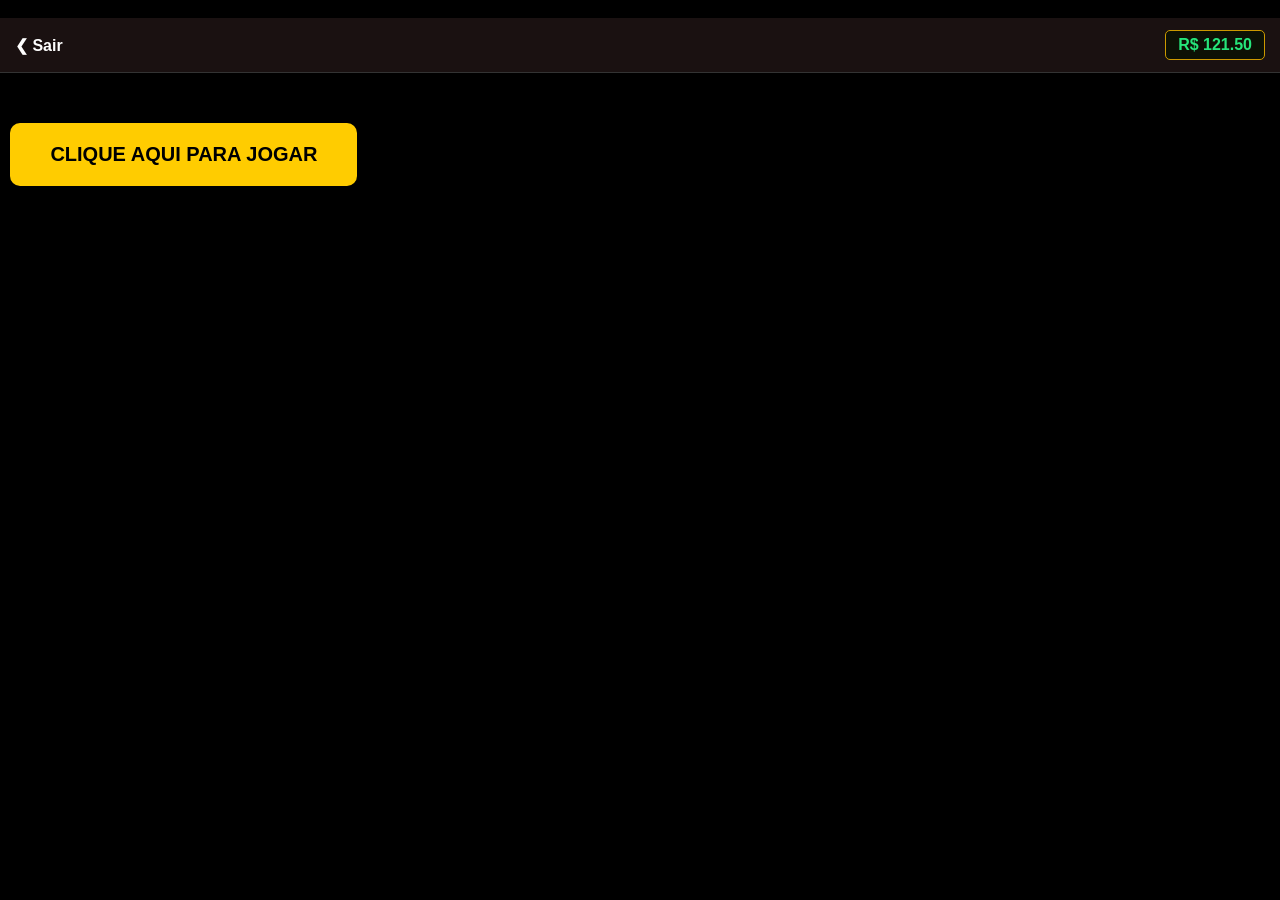
<file: tiger.html>
se<!DOCTYPE html>
<html lang="pt-br">
<head>
    <meta charset="UTF-8">
    <meta name="viewport" content="width=device-width, initial-scale=1.0, maximum-scale=1.0, user-scalable=no">
    <title>Fortune Tiger - PG SOFT</title>
    <style>
        * { margin: 0; padding: 0; box-sizing: border-box; }
        body { background: #000; height: 100vh; display: flex; flex-direction: column; overflow: hidden; font-family: sans-serif; }
        
        /* BARRA SUPERIOR IGUAL À SUA */
        .header {
            background: #1a1111;
            padding: 12px 15px;
            display: flex;
            justify-content: space-between;
            align-items: center;
            border-bottom: 1px solid #333;
        }
        .btn-sair { color: #fff; text-decoration: none; font-weight: bold; font-size: 16px; display: flex; align-items: center; }
        .saldo-box { 
            background: #0d1105; 
            border: 1px solid #cc9900; 
            color: #26e67b; 
            padding: 5px 12px; 
            border-radius: 5px; 
            font-weight: 900;
        }

        /* CONTAINER DO JOGO ORIGINAL */
        #game-container {
            flex: 1;
            width: 100%;
            position: relative;
        }
        iframe {
            width: 100%;
            height: 100%;
            border: none;
        }
    </style>
</head>
<body>

    <div class="header">
        <a href="home.html" class="btn-sair">❮ Sair</a>
        <div class="saldo-box">R$ <span id="display-saldo">131,14</span></div>
    </div>

<div style="text-align: center; margin-top: 50px;">
   <a href="https://www.abcbet7.cc/home/embedded?id=351950644" 

   style="background-color: #ffcc00; color: black; padding: 20px 40px; border-radius: 10px; text-decoration: none; font-weight: bold; font-size: 20px; display: inline-block;">

   CLIQUE AQUI PARA JOGAR

   </a>
      style="background-color: #ffcc00; color: black; padding: 20px 40px; border-radius: 10px; text-decoration: none; font-weight: bold; font-size: 20px; display: inline-block;">
      CLIQUE AQUI PARA JOGAR
   </a>
</div>

    <script>
        // Sincroniza o saldo da sua Home com a barra superior
        function atualizarSaldo() {
            let saldoFinal = localStorage.getItem('saldo') || "131,14";
            document.getElementById('display-saldo').innerText = saldoFinal;
        }
        atualizarSaldo();
    </script>
</body>
</html>
</file>
